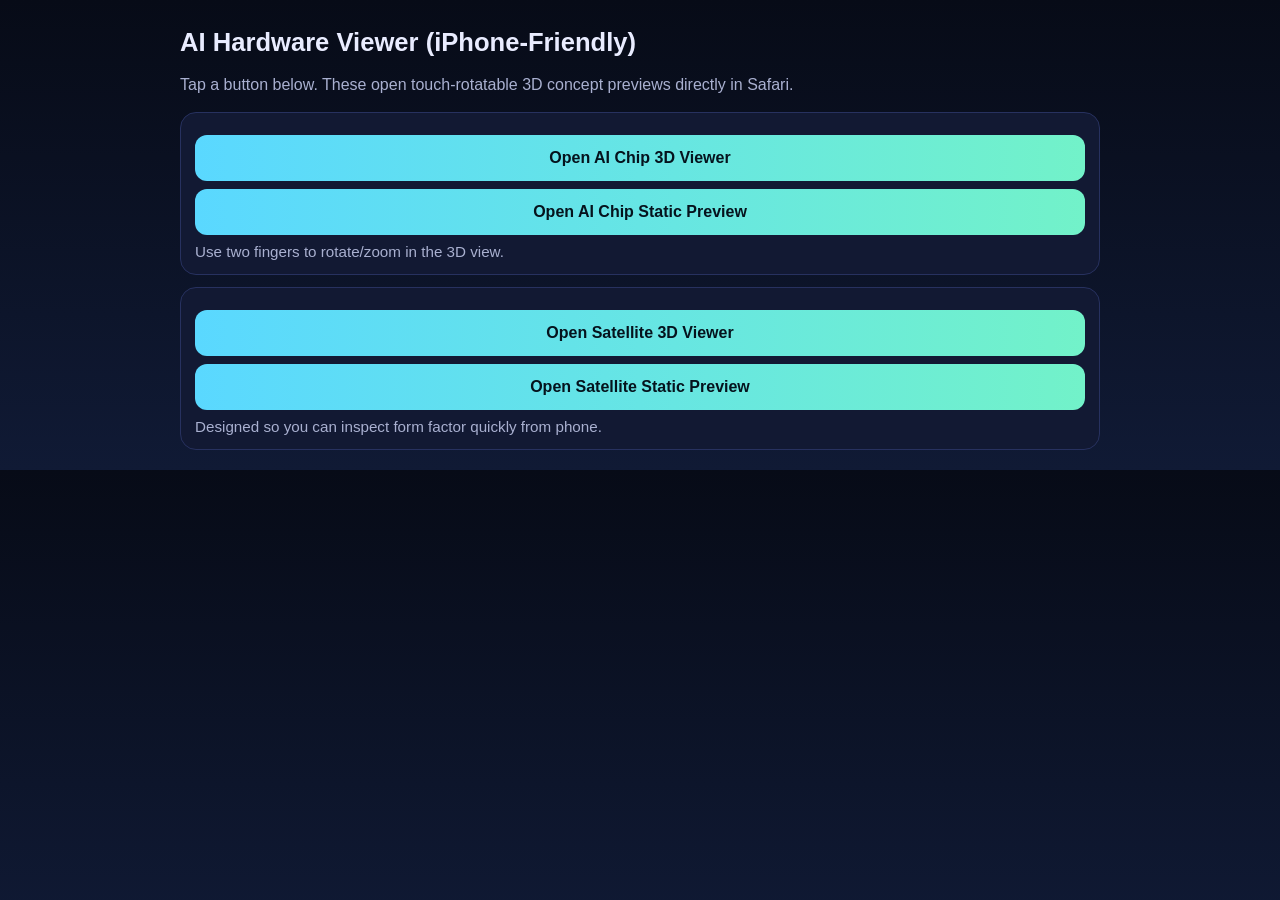
<file: hardware_3d/iphone_quick_view.html>
<!doctype html>
<html lang="en">
<head>
  <meta charset="utf-8" />
  <meta name="viewport" content="width=device-width, initial-scale=1" />
  <title>Joey Allee | AI Hardware Quick View</title>
  <style>
    :root { --bg:#0b1020; --card:#121933; --ink:#e9ecff; --accent:#44d1ff; --muted:#a9b0d0; }
    body { margin:0; font-family:-apple-system,BlinkMacSystemFont,"Segoe UI",Roboto,Helvetica,Arial,sans-serif; background:linear-gradient(180deg,#070b17,#101a35); color:var(--ink); }
    .wrap { max-width:920px; margin:0 auto; padding:20px; }
    h1 { margin:8px 0 6px; font-size:1.6rem; }
    p { color:var(--muted); line-height:1.45; }
    .grid { display:grid; grid-template-columns:1fr; gap:12px; }
    .card { background:var(--card); border:1px solid #27315f; border-radius:16px; padding:14px; }
    .btn { display:block; margin:8px 0; padding:14px; text-align:center; border-radius:12px; text-decoration:none; color:#05131d; background:linear-gradient(90deg,#5ad8ff,#72f2c9); font-weight:700; }
    .sub { font-size:.95rem; color:var(--muted); margin-top:6px; }
  </style>
</head>
<body>
  <div class="wrap">
    <h1>AI Hardware Viewer (iPhone-Friendly)</h1>
    <p>Tap a button below. These open touch-rotatable 3D concept previews directly in Safari.</p>
    <div class="grid">
      <div class="card">
        <a class="btn" href="ai_chip_viewer.html">Open AI Chip 3D Viewer</a>
        <a class="btn" href="ai_chip_preview.svg">Open AI Chip Static Preview</a>
        <div class="sub">Use two fingers to rotate/zoom in the 3D view.</div>
      </div>
      <div class="card">
        <a class="btn" href="ai_satellite_viewer.html">Open Satellite 3D Viewer</a>
        <a class="btn" href="ai_satellite_preview.svg">Open Satellite Static Preview</a>
        <div class="sub">Designed so you can inspect form factor quickly from phone.</div>
      </div>
    </div>
  </div>
</body>
</html>
</file>
